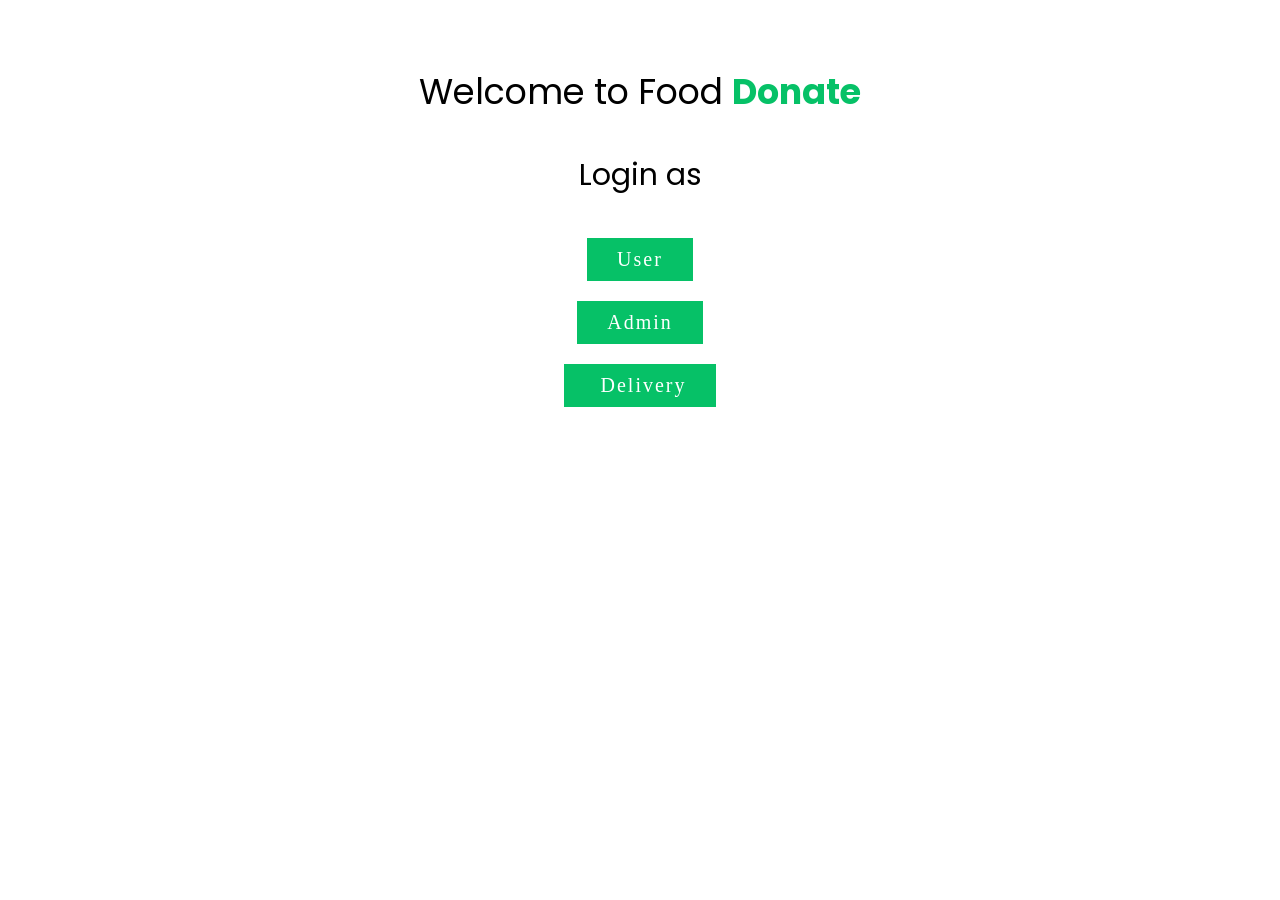
<file: index.html>
<!DOCTYPE html>
<html lang="en">
<head>
    <meta charset="UTF-8">
    <meta http-equiv="X-UA-Compatible" content="IE=edge">
    <meta name="viewport" content="width=device-width, initial-scale=1.0">
    <title>Document</title>
    
    <link rel="stylesheet" href="https://cdnjs.cloudflare.com/ajax/libs/font-awesome/6.3.0/css/all.min.css">
    <link rel="stylesheet" href="https://cdnjs.cloudflare.com/ajax/libs/font-awesome/6.2.1/css/all.min.css">
    <link rel="stylesheet" href="https://cdnjs.cloudflare.com/ajax/libs/font-awesome/4.7.0/css/font-awesome.min.css">
    <!-- <link rel="stylesheet" href="home.css"> -->
</head>
<style>
@import url('https://fonts.googleapis.com/css2?family=Poppins:ital,wght@0,200;0,300;0,500;0,700;0,800;1,400;1,600&display=swap');
    


    .logo{
        padding-top: 30px;
        font-size: 35px;
        text-align: center;
        font-family: 'Poppins', sans-serif;

    }
    .para{
        text-align: center;
        font-size: 30px;
        font-family: 'Poppins', sans-serif;

    }
    a{
        /* text-align: center; */
        display: inline-block;
  /* font-size: 1em; */
  font-size: 20px;
  background:#06C167;
  padding: 10px 30px;
  /* text-transform: uppercase; */
  text-decoration: none;
  font-weight: 500;
  margin:10px auto 10px auto;
  color: #fff;
  letter-spacing: 2px;
  transition: 0.2s;
    }
    a:hover {
     letter-spacing: 6px;
    }
    .log{
        /* width: 50%; */
        margin: auto;
        display:grid;
        align-items: center;
        
    
        /* border: 1px solid black; */
        /* align-items: center; */
        
    }
    .add{
        margin: auto;
        display:inline-block;
        align-items:center;
        padding-left: 540px;
    }
    .delivery{

    }
    /* .log img{
        margin: auto;
        width: auto;
        height: auto;
    } */

@media only screen and (max-width: 768px) {
    .logo{
        font-size: 30px;
        padding:50px 50px 20px 50px;
    }
    .para{
        font-size: 20px;
    }
    a{
        font-size: 18px;
    }
    .add{
        margin: auto;
        display:inline-block;
        align-items:center;
        padding-left: 30px;
    }
}
</style>
<body>
    <p class="logo"> Welcome to Food <b style="color: #06C167; ">Donate</b></p>
    <p class="para"> Login as</p>
<div class="log">
    <!-- <img src="userlog.jpg" alt=""> -->
    <a href="signup.php">User </a>
    <a href="admin/signup.php">Admin</a>
    <i class="fa-solid fa-moped"></i>
 
    <a href="delivery/deliverysignup.php" id="delivery">    <i class="fa-regular fa-moped"></i> Delivery</a>
   
  
</div>

<div class="add">
 
</div>


    
</body>
</html>
</file>
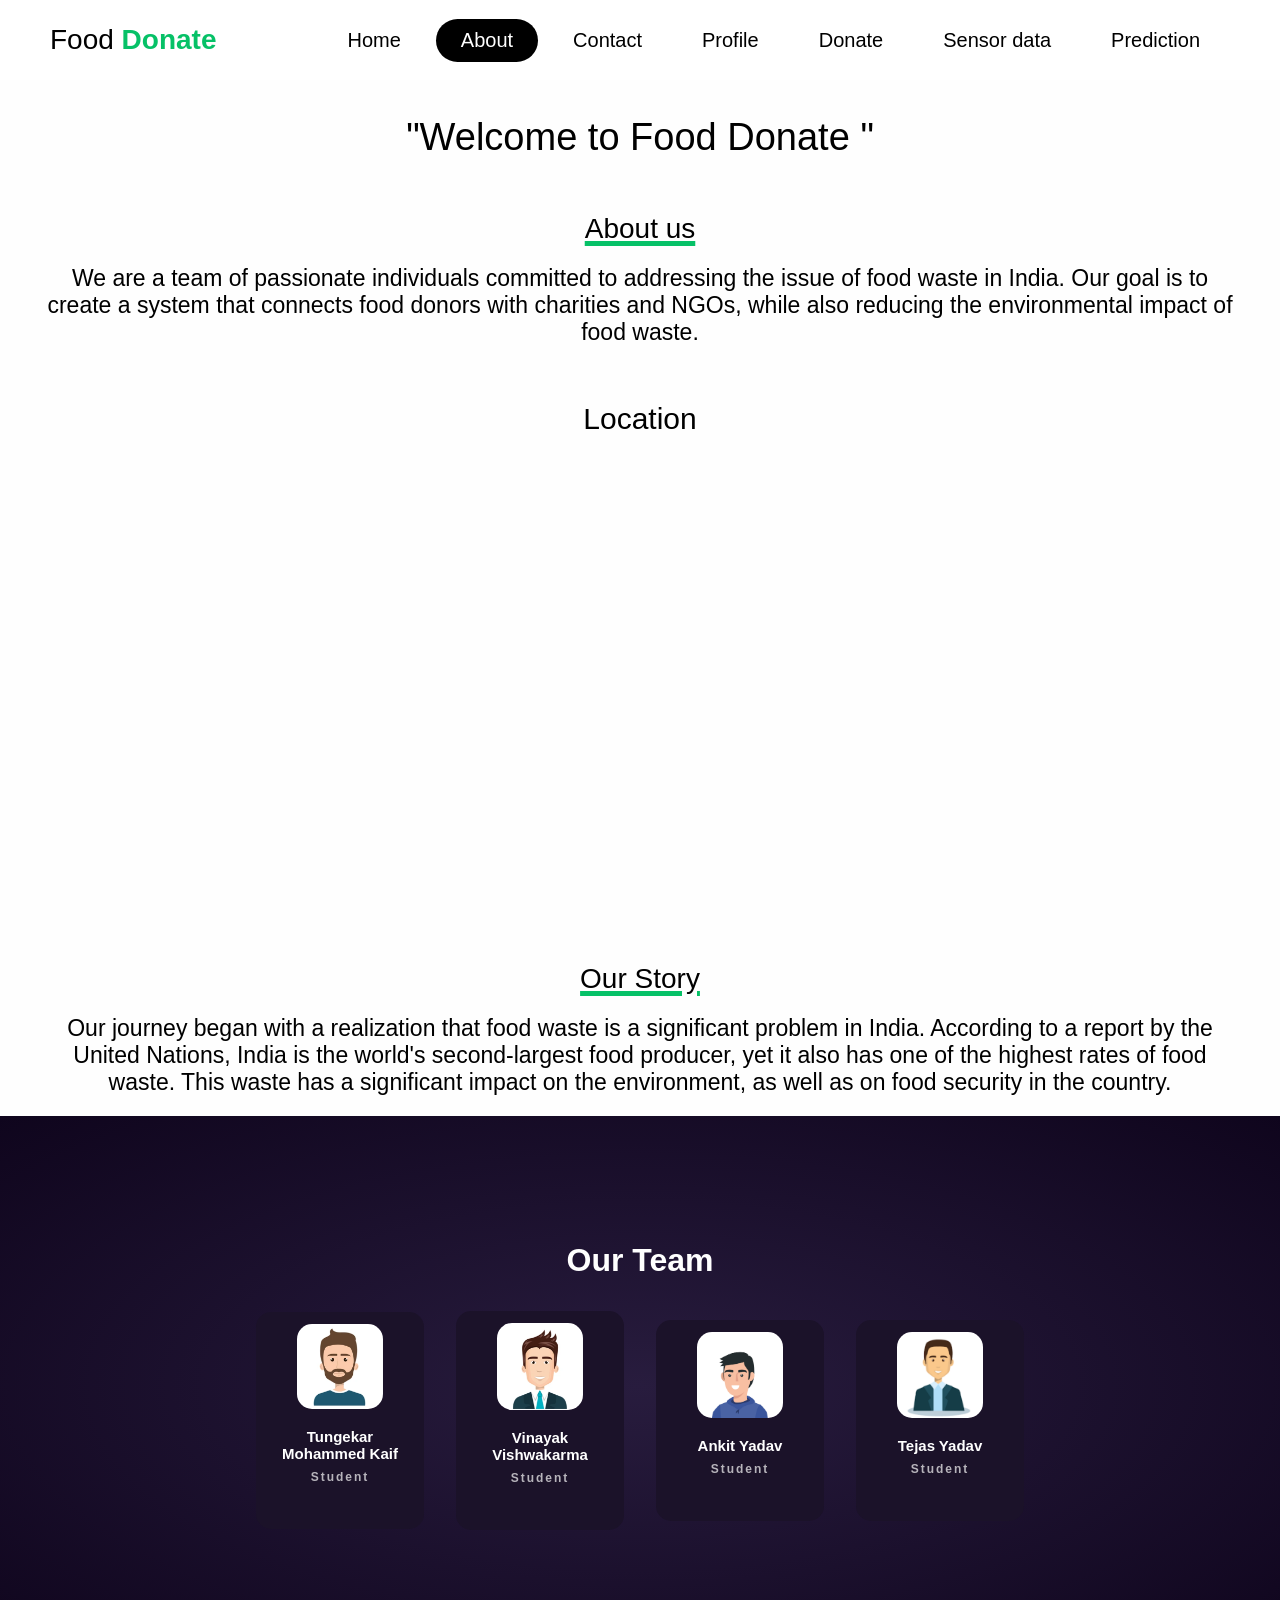
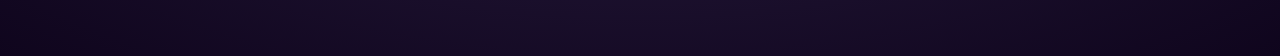
<file: about.html>
<!DOCTYPE html>
<html lang="en">
<head>
    <meta charset="UTF-8">
    <meta http-equiv="X-UA-Compatible" content="IE=edge">
    <meta name="viewport" content="width=device-width, initial-scale=1.0">
    <title>Document</title>
    <link rel="stylesheet" href="home.css">
    <link rel="stylesheet" href="about.css">
</head>
<body>
    <header>
        <div class="logo">Food <b style="color: #06C167;">Donate</b></div>
        <div class="hamburger">
            <div class="line"></div>
            <div class="line"></div>
            <div class="line"></div>
        </div>
        <nav class="nav-bar">
            <ul>
                <li><a href="home.html" >Home</a></li>
                <li><a href="#about" class="active" >About</a></li>
                <li><a href="contact.html" >Contact</a></li>
                <li><a href="profile.php" >Profile</a></li>
                <li ><a href="fooddonateform.php"  >Donate</a></li>
                <li ><a href="display.html"  >Sensor data</a></li>
                <li ><a href="ml.html"  >Prediction</a></li>
            </ul>
        </nav>
    </header>
    <script>
        hamburger=document.querySelector(".hamburger");
        hamburger.onclick =function(){
            navBar=document.querySelector(".nav-bar");
            navBar.classList.toggle("active");
        }
    </script>
    <style>
       
        
        .coverc{
          width: 100%;
          height: 400px;
          background:url('img/about3.jpg')no-repeat;
    background-size: cover;
    display: grid;
    place-items:center;
    padding-top: 8rem;
 
        } 
        .title{
          font-size: 38px;
          text-align: center;
          align-items: center; 
        }
       
        .para p{
            font-size: 23px;
            margin-left: 20px;
            margin-right: 20px;
        }
          @media (max-width: 767px) {
            .para p{
               font-size: 16px;
               /* margin-left: 10px; */
              }
            #pptslide{
                height: 200px;
                width: 300px;

            }
            #map{
              height: 200px;
                width: 300px;


            }
            #overview{
              height: 200px;
                width: 300px;
            }
            
        .title{
          font-size: 28px;
          margin: 10px;
          text-align: center;
          align-items: center; 
        }
       

          }
     
    </style>
    <br>
    <br>
    <!-- <section class="coverc">
        
    
    </section> -->
    <p class="title">"Welcome to <u> Food Donate</u> "</p>
    <br>
    <br>
    <br>
        <p class="heading">About us</p>
        
      
        <!-- <br> -->
      <div class="para">
        <!-- <p>"Welcome to Food Donate, India's largest and most trusted donating platform that connects donors to verified nonprofits. FoodDonate helps you become a ray of hope for people in need. Choose a cause that is close to your heart and join hands with millions of donors like you who aim to make this world a better place."</p> -->
      
        <p>We are a team of passionate individuals committed to addressing the issue of food waste in India. Our goal is to create a system that connects food donors with charities and NGOs, while also reducing the environmental impact of food waste.</p>
      </div>
      <br>
 
      
    
      <br>
      


<div class="map"  style="  text-align: center; padding-bottom: 50px;" >
<p  style=" font-size:30px ;" > Location  </p>
<iframe src="https://www.google.com/maps/embed?pb=!1m18!1m12!1m3!1d3765.589242193555!2d72.8736576749598!3d19.30022094489568!2m3!1f0!2f0!3f0!3m2!1i1024!2i768!4f13.1!3m3!1m2!1s0x3be7b01633d596dd%3A0x5846eeeb84dd563f!2sShree%20L%20R%20Tiwari%20College%20of%20Engineering!5e0!3m2!1sen!2sin!4v1697724438787!5m2!1sen!2sin" width="777" height="473" style="border:0;" allowfullscreen="" loading="lazy" referrerpolicy="no-referrer-when-downgrade" id="map"></iframe>
     </div>


<p class="heading"> Our Story</p>
     <div class="para">
       <p>Our journey began with a realization that food waste is a significant problem in India. According to a report by the United Nations, India is the world's second-largest food producer, yet it also has one of the highest rates of food waste. This waste has a significant impact on the environment, as well as on food security in the country.</p>
     </div> 
      
     <section class="team">
      <div class="center">
        <h1>Our Team</h1>
      </div>
  
      <div class="team-content">
        <div class="box">
          <img src="./img/01.png">
          <h3> Tungekar Mohammed Kaif</h3>
          <h5>Student</h5>
          <div class="icons">
            <a href="#"><i class="ri-twitter-fill"></i></a>
            <a href="#"><i class="ri-facebook-box-fill"></i></a>
            <a href="#"><i class="ri-instagram-fill"></i></a>
          </div>
        </div>
  
        <div class="box">
          <img src="./img/02.png">
          <h3>Vinayak Vishwakarma</h3>
          <h5>Student</h5>
          <div class="icons">
            <a href="#"><i class="ri-twitter-fill"></i></a>
            <a href="#"><i class="ri-facebook-box-fill"></i></a>
            <a href="#"><i class="ri-instagram-fill"></i></a>
          </div>
        </div>
  
        <div class="box">
          <img src="./img/03.png">
          <h3>Ankit Yadav</h3>
          <h5>Student</h5>
          <div class="icons">
            <a href="#"><i class="ri-twitter-fill"></i></a>
            <a href="#"><i class="ri-facebook-box-fill"></i></a>
            <a href="#"><i class="ri-instagram-fill"></i></a>
          </div>
        </div>
  
        <div class="box">
          <img src="./img/04.png">
          <h3>Tejas Yadav</h3>
          <h5>Student</h5>
          <div class="icons">
            <a href="#"><i class="ri-twitter-fill"></i></a>
            <a href="#"><i class="ri-facebook-box-fill"></i></a>
            <a href="#"><i class="ri-instagram-fill"></i></a>
          </div>
        </div>
  
      </div>
    </section>


</body>
</html>
</file>
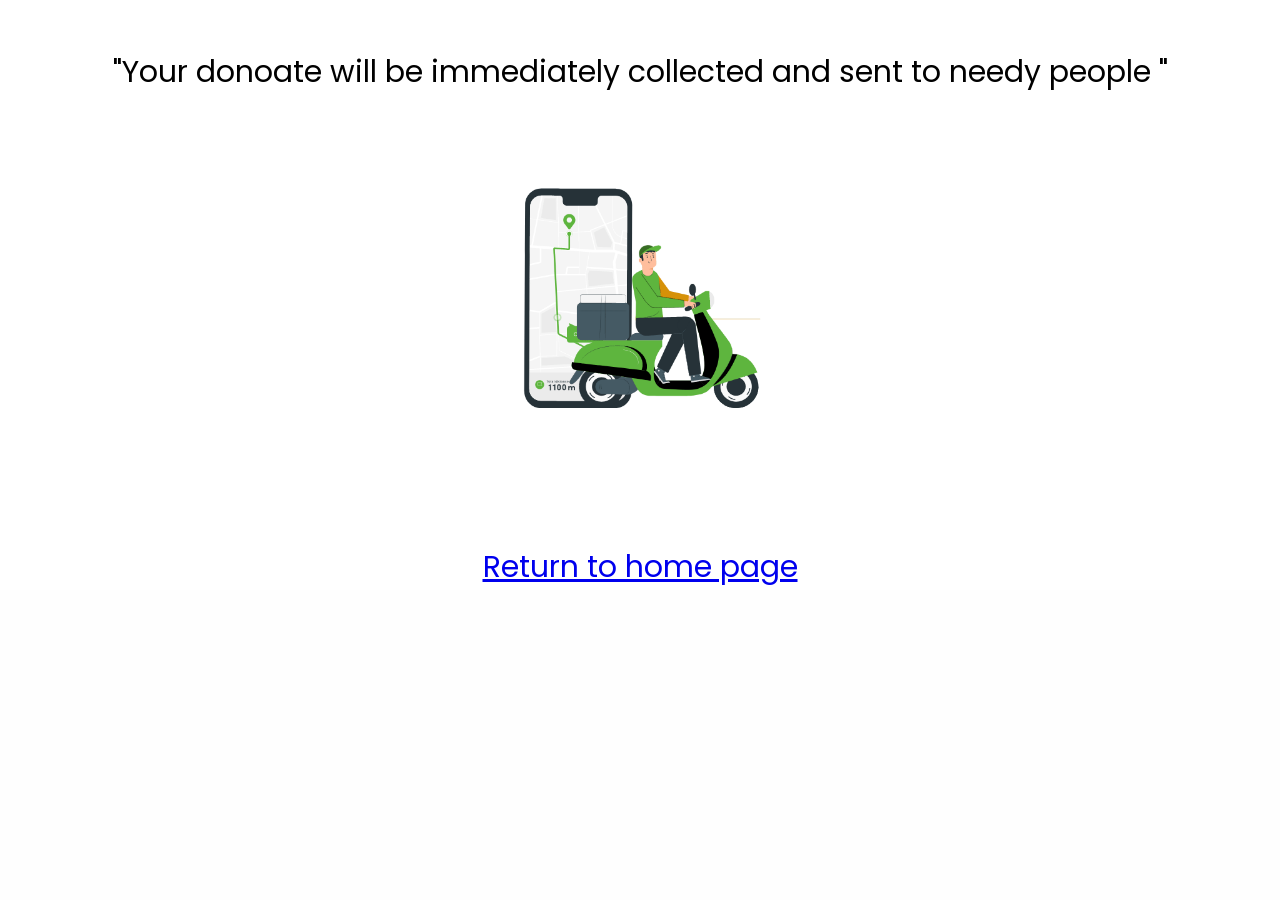
<file: delivery.html>
<!DOCTYPE html>
<html lang="en">
<head>
    <meta charset="UTF-8">
    <meta http-equiv="X-UA-Compatible" content="IE=edge">
    <meta name="viewport" content="width=device-width, initial-scale=1.0">
    <title>Document</title>
    <link rel="stylesheet" href="home.css">
</head>
<body>
    <style>
        .itm{
            background-color: white;
            display: grid;
        }
        .itm img{
            margin-left: auto;
            margin-right: auto;
        }
        p{
            text-align: center; font-size: 30PX;color: black; margin-top: 50px;
        }
        a{
            text-decoration: underline;
        }
        @media (max-width: 767px) {
            .itm{
                /* float: left; */
                
            }
        }
    </style>

        <div class="itm" >

            <!-- <p class="heading">We will reach soon</p> -->
            <p>"Your donoate will be immediately collected and sent to needy people "</p>
            <img src="img/delivery.gif" alt="" width="400" height="400"> 
          
            <!-- <p>Thanks for donating <a href="home.html"></a></p> -->
          <p style="text-align: center;"><a href="home.html">Return to home page</a></p>
           
        </div>
        <br>
     
        

   
</body>
</html>
</file>
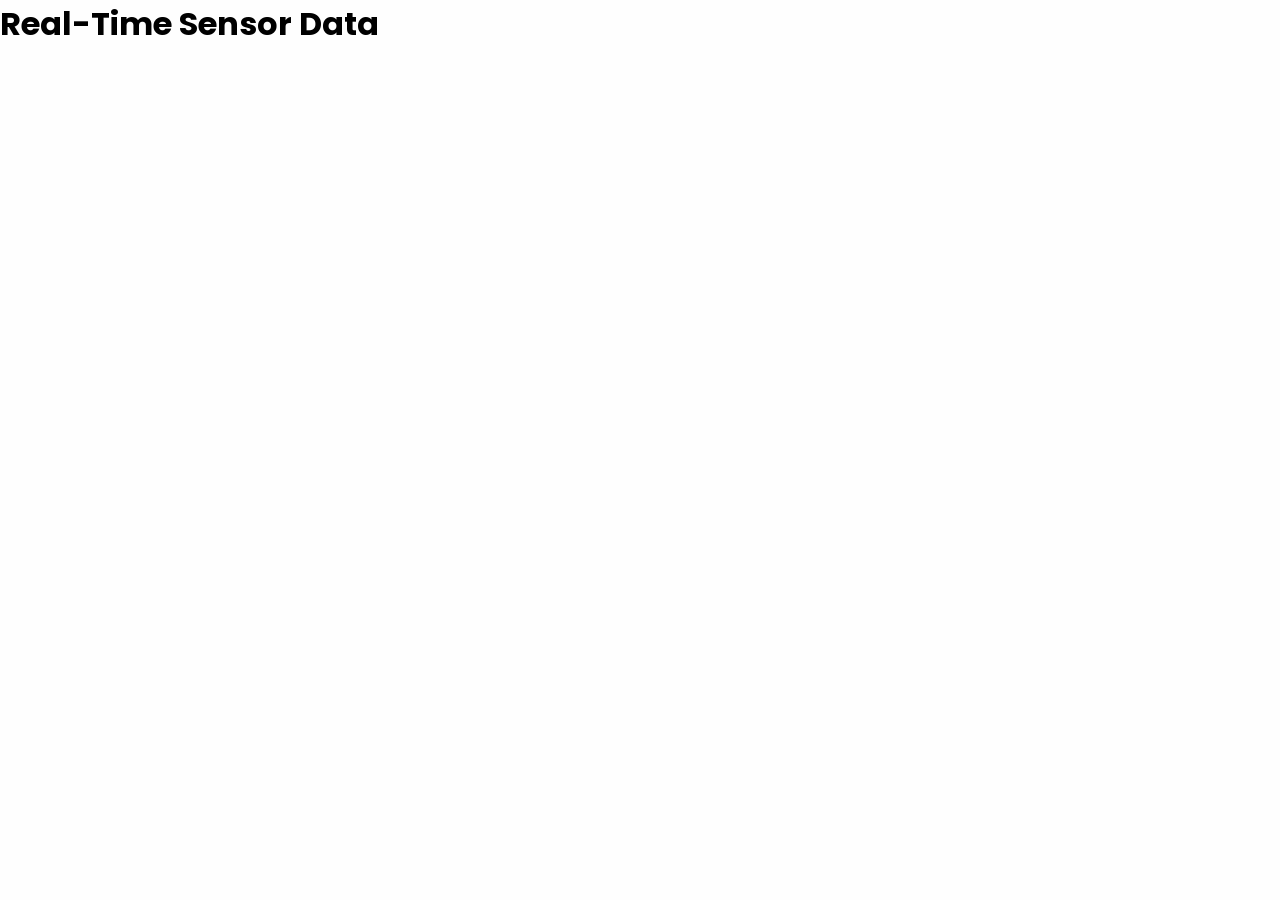
<file: display2.html>
<!DOCTYPE html>
<html>
<head>
  <title>Real-Time Sensor Data Display</title>
  <link rel="stylesheet" href="display.css"> <!-- Link to external CSS file -->
  <style>
    /* Additional CSS styles for table formatting */
    body {
      font-family: Arial, sans-serif;
    }

    table {
      border-collapse: collapse;
      width: 100%;
      border: 1px solid #ddd; /* Border around the table */
    }

    th, td {
      border: 1px solid #ddd; /* Border for cells */
      padding: 8px;
      text-align: center; /* Center-align text in cells */
    }

    th {
      background-color: #f2f2f2; /* Header background color */
    }
  </style>
  <script src="https://code.jquery.com/jquery-3.6.0.min.js"></script> <!-- Include jQuery library -->
  <script>
    $(document).ready(function() {
      let lastData = {}; // Variable to store the last displayed data

      // Function to fetch data from server using long polling
      function fetchDataLongPolling() {
        $.ajax({
          url: 'fetch_data.php', 
          type: 'GET',
          dataType: 'json',
          success: function(data) {
            console.log('Received data:', data); // Log received data to console

            // Check if the received data is different from the last displayed data
            if (!isEqual(lastData, data)) {
              lastData = data; // Update lastData with the new data

              // Update webpage content with fetched data
              $('#sensorTable').prepend(`
                <tr>
                  <th>Serial No</th>
                  <th>Temperature (°C)</th>
                  <th>Moisture (gm3)</th>
                  <th>Gas (ppm)</th>
                  <th>Time</th>
                </tr>
                <tr>
                  <td>${data.serial}</td>
                  <td>${data.temperature}</td>
                  <td>${data.moisture}</td>
                  <td>${data.gasvalue}</td>
                  <td>${data.timestamp}</td>
                </tr>
              `);
            }

            // Start next long polling request
            fetchDataLongPolling();
          },
          error: function(xhr, status, error) {
            console.log('Error fetching data');
            
            // Retry long polling after a delay
            setTimeout(fetchDataLongPolling, 5000); // Retry after 5 seconds
          }
        });
      }

      // Utility function to check object equality
      function isEqual(obj1, obj2) {
        return JSON.stringify(obj1) === JSON.stringify(obj2);
      }

      // Start initial long polling request
      fetchDataLongPolling();
    });
  </script>
</head>
<body>
  <h1>Real-Time Sensor Data</h1>
  <table id="sensorTable">
    <!-- Table will be dynamically updated with sensor data -->
  </table>
</body>
</html>
</file>
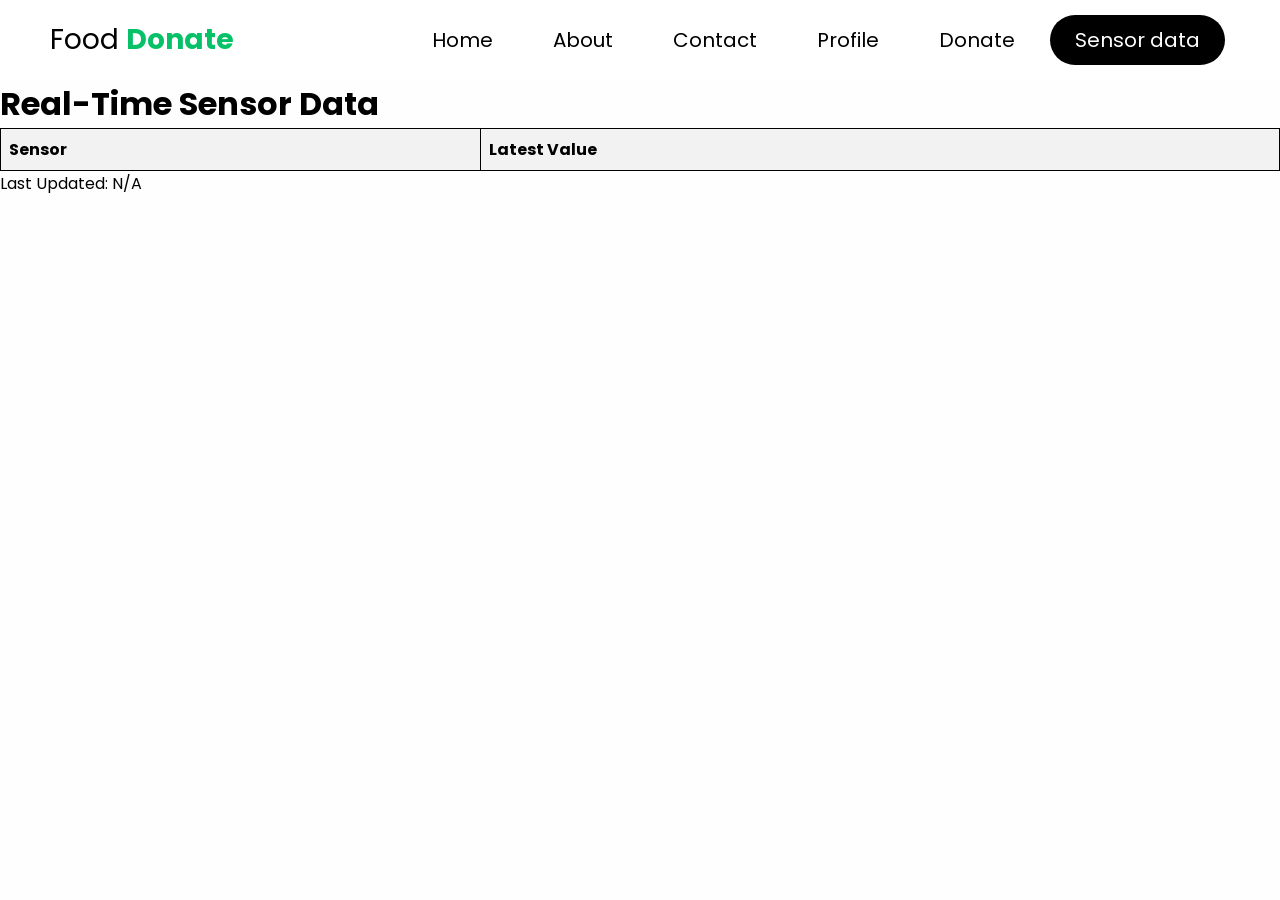
<file: dtest.html>
<!DOCTYPE html>
<html>
<head>
  <title>Real-Time Sensor Data Display</title>

  <style>
    table {
      border-collapse: collapse;    
      width: 100%;
    }
    th, td {
      border: 1px solid black;
      padding: 8px;
      text-align: left;
    }
    th {
      background-color: #f2f2f2;
    }
  </style>
  <link rel="stylesheet" href="display.css">
  <link rel="stylesheet" href="https://cdnjs.cloudflare.com/ajax/libs/font-awesome/4.7.0/css/font-awesome.min.css">
  <script src="https://code.jquery.com/jquery-3.6.0.min.js"></script>
  <script>
    $(document).ready(function() {
      // Function to fetch data from server using long polling
      function fetchDataLongPolling() {
        $.ajax({
          url: 'fetch_data.php',
          type: 'GET',
          dataType: 'json',
          success: function(data) {
            console.log('Received data:', data); // Log received data to console
            // Update webpage content with fetched data
            $('#sensorData').append('<tr><td>' + data.sensor + '</td><td>' + data.value + '</td></tr>');
            $('#timestamp').text('Last Updated: ' + data.timestamp);  // Assuming you have timestamp field in database

            // Start next long polling request
            fetchDataLongPolling();
          },
          error: function(xhr, status, error) {
            console.log('Error fetching data');
            
            // Retry long polling after a delay
            setTimeout(fetchDataLongPolling, 5000); // Retry after 5 seconds
          }
        });
      }

      // Start initial long polling request
      fetchDataLongPolling();
    });
  </script>
  <style>
    /* Add any additional CSS styles here */
  </style>
</head>
<body>

<header>
  <div class="logo">Food <b style="color: #06C167;">Donate</b></div>
  <div class="hamburger">
    <div class="line"></div>
    <div class="line"></div>
    <div class="line"></div>
  </div>
  <nav class="nav-bar">
    <ul>
      <li><a href="#home">Home</a></li>
      <li><a href="about.html">About</a></li>
      <li><a href="contact.html">Contact</a></li>
      <li><a href="profile.php">Profile</a></li>
      <li><a href="fooddonateform.php">Donate</a></li>
      <li><a href="display.html" class="active">Sensor data</a></li>
    </ul>
  </nav>
</header>

<h1>Real-Time Sensor Data</h1>

<table id="sensorData">
  <tr>
    <th>Sensor</th>
    <th>Latest Value</th>
  </tr>
  <!-- Data rows will be dynamically added here -->
</table>

<p id="timestamp">Last Updated: N/A</p>

<script>
  hamburger = document.querySelector(".hamburger");
  hamburger.onclick = function() {
    navBar = document.querySelector(".nav-bar");
    navBar.classList.toggle("active");
  }
</script>

</body>
</html>
</file>
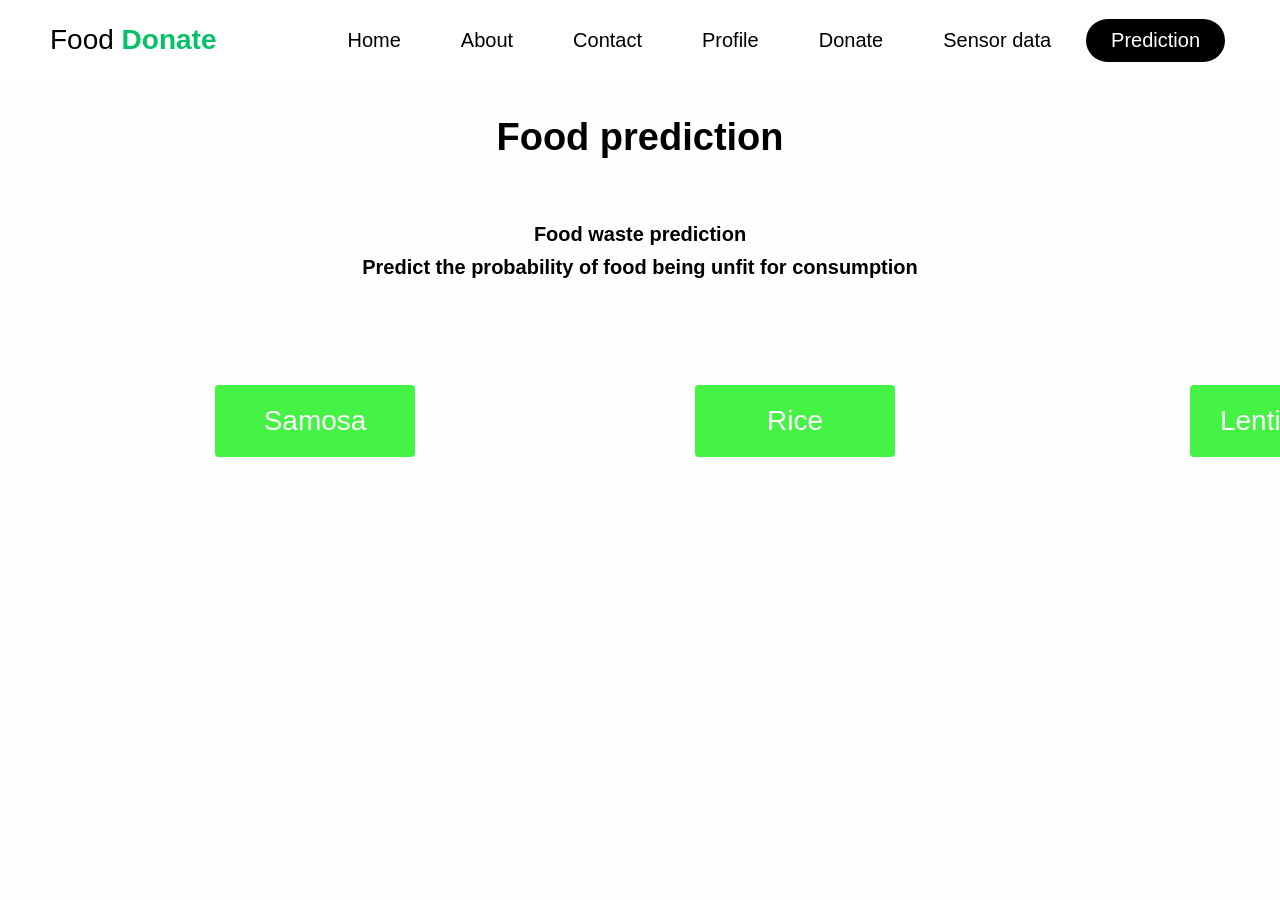
<file: ml.html>
<!DOCTYPE html>
<html lang="en">
<head>
    <meta charset="UTF-8">
    <meta http-equiv="X-UA-Compatible" content="IE=edge">
    <meta name="viewport" content="width=device-width, initial-scale=1.0">
    <title>Food waste prediction</title>
    <link rel="stylesheet" href="home.css">
    <link rel="stylesheet" href="about.css">
</head>
<body>
    <header>
        <div class="logo">Food <b style="color: #06C167;">Donate</b></div>
        <div class="hamburger">
            <div class="line"></div>
            <div class="line"></div>
            <div class="line"></div>
        </div>
        <nav class="nav-bar">
            <ul>
                <li><a href="home.html" >Home</a></li>
                <li><a href="#about" >About</a></li>
                <li><a href="contact.html" >Contact</a></li>
                <li><a href="profile.php" >Profile</a></li>
                <li ><a href="fooddonateform.php"  >Donate</a></li>
                <li ><a href="display.html"  >Sensor data</a></li>
                <li ><a href="ml.html" class="active"  >Prediction</a></li>
            </ul>
        </nav>
    </header>
    <script>
        hamburger=document.querySelector(".hamburger");
        hamburger.onclick =function(){
            navBar=document.querySelector(".nav-bar");
            navBar.classList.toggle("active");
        }
    </script>
    <style>
       

      .button {
        display: inline-block;
        border-radius: 4px;
        background-color: hsl(120, 88%, 61%);
       border: none;
        color: #FFFFFF;
        text-align: center;
         font-size: 28px;
       padding: 20px;
       width: 200px;
       transition: all 0.5s;
        cursor: pointer;
         margin: 5px;
        position: absolute;
        left: 210px;
        top: 380px}

      .button span {
        cursor: pointer;
       display: inline-block;
       position: relative;
        transition: 0.5s;
        }

      .button span:after {
        content: '\00bb';
        position: absolute;
        opacity: 0;
        top: 0;
        right: -20px;
        transition: 0.5s;
        }

      .button:hover span {
        padding-right: 25px;
        }

      .button:hover span:after {
        opacity: 1;
        right: 0;
      }

      .button2 {background-color:hsl(120, 88%, 61%);
        position: absolute;
        left: 690px;
        top: 380px} /* Blue */
      .button3 {background-color:hsl(120, 88%, 61%);
        position: absolute;
        left: 1185px;
        top: 380px} /* Red */ 

        .coverc{
          width: 100%;
          height: 400px;
          background:url('img/about3.jpg')no-repeat;
    background-size: cover;
    display: grid;
    place-items:center;
    padding-top: 8rem;
 
        } 
        .title{
          font-size: 38px;
          text-align: center;
          align-items: center; 
        }
        .title1{
        font-size: 20px;
          margin: 10px;
          text-align: center;
          align-items: center;
        }
        .temp{
        font-size: 20px;
          margin: 10px;
          text-align: center;
          align-items: center;
        }
       
        .para p{
            font-size: 23px;
            margin-left: 20px;
            margin-right: 20px;
        }
          @media (max-width: 767px) {
            .para p{
               font-size: 16px;
               /* margin-left: 10px; */
              }
            #pptslide{
                height: 200px;
                width: 300px;

            }
            #map{
              height: 200px;
                width: 300px;


            }
            #overview{
              height: 200px;
                width: 300px;
            }
            
        .title{
          font-size: 28px;
          margin: 10px;
          text-align: center;
          align-items: center; 
        }
        .title1{
            font-size: 28px;
          margin: 10px;
          text-align: center;
          align-items: center;
        }
        .temp{
            font-size: 28px;
          margin: 10px;
          text-align: center;
          align-items: center;
        }
        .button {
           background-color: #04AA6D; /* Green */
           border: none;
           color: white;
           padding: 15px 32px;
           text-align: center;
           text-decoration: none;
           display: inline-block;
           font-size: 16px;
          }

          }
     
    </style>
    <br>
    <br>
    <!-- <section class="coverc">
        
    
    </section> -->
    <p class="title"> <b><u>Food prediction</u></p></b>
    <br>
    <br>
    <br>
     <p class="container";>
        <h1 class="title1 ">Food waste prediction</h1>
        <div class="row center">        
            <h5 class="title1">Predict the probability of food being unfit for consumption
         <br>
         <br>
         <br>
        </h5>
        <ul>

          
          <button class= "button" style="vertical-align: middle" onclick="document.location='template/samosa.html'"><span>Samosa </span></button>
          <button class="button button2" style="vertical-align:middle" onclick="document.location='template/rice.html'"><span>Rice</span></button>
          <button class="button button3" style="vertical-align:middle" onclick="document.location='template/lentil.html'"><span>Lentil Soup</span></button>
          
          
      </ul>



        </div>
      </div>
  
      </div>
    </section>


</body>
</html>
</file>
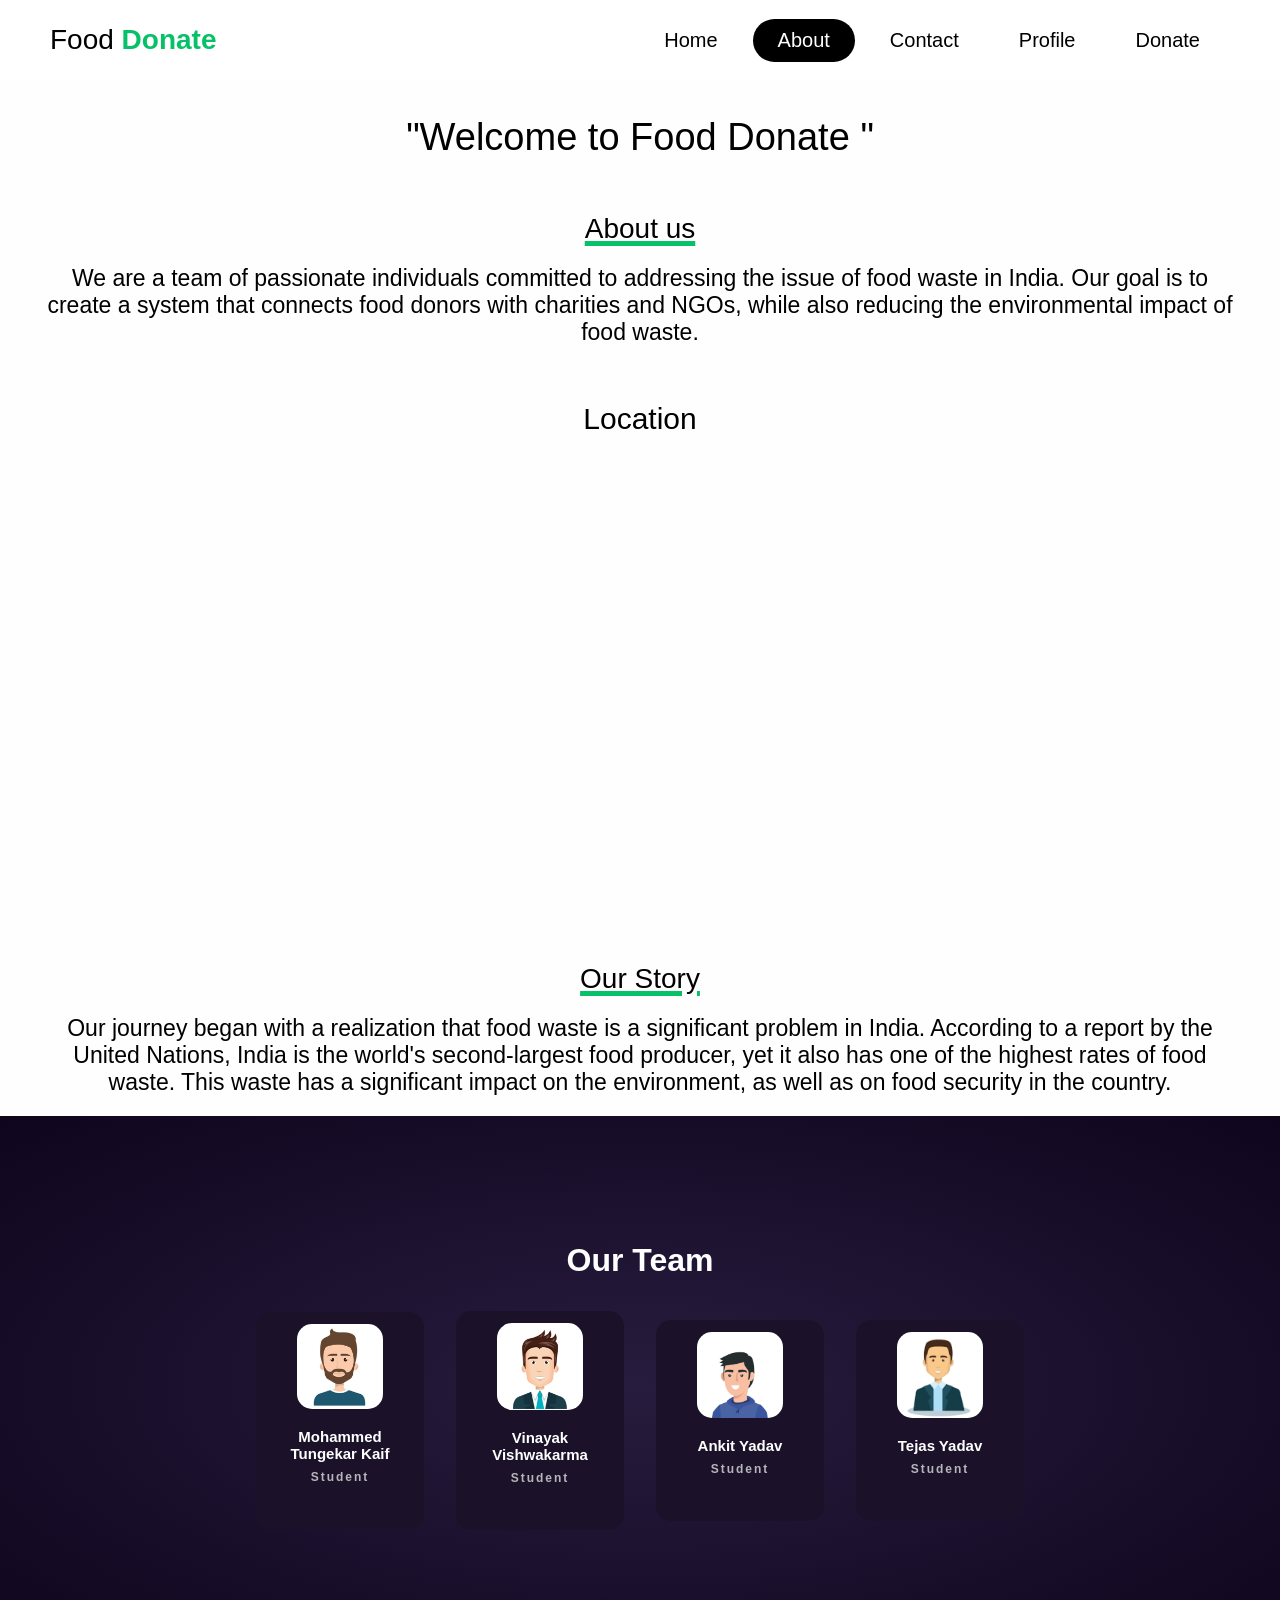
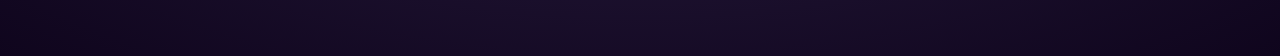
<file: food-waste-management-system/about.html>
<!DOCTYPE html>
<html lang="en">
<head>
    <meta charset="UTF-8">
    <meta http-equiv="X-UA-Compatible" content="IE=edge">
    <meta name="viewport" content="width=device-width, initial-scale=1.0">
    <title>Document</title>
    <link rel="stylesheet" href="home.css">
    <link rel="stylesheet" href="about.css">
</head>
<body>
    <header>
        <div class="logo">Food <b style="color: #06C167;">Donate</b></div>
        <div class="hamburger">
            <div class="line"></div>
            <div class="line"></div>
            <div class="line"></div>
        </div>
        <nav class="nav-bar">
            <ul>
                <li><a href="home.html" >Home</a></li>
                <li><a href="#about" class="active" >About</a></li>
                <li><a href="contact.html" >Contact</a></li>
                <li><a href="profile.php" >Profile</a></li>
                <li ><a href="/fooddonateform.php"  >Donate</a></li>
            </ul>
        </nav>
    </header>
    <script>
        hamburger=document.querySelector(".hamburger");
        hamburger.onclick =function(){
            navBar=document.querySelector(".nav-bar");
            navBar.classList.toggle("active");
        }
    </script>
    <style>
       
        
        .coverc{
          width: 100%;
          height: 400px;
          background:url('img/about3.jpg')no-repeat;
    background-size: cover;
    display: grid;
    place-items:center;
    padding-top: 8rem;
 
        } 
        .title{
          font-size: 38px;
          text-align: center;
          align-items: center; 
        }
       
        .para p{
            font-size: 23px;
            margin-left: 20px;
            margin-right: 20px;
        }
          @media (max-width: 767px) {
            .para p{
               font-size: 16px;
               /* margin-left: 10px; */
              }
            #pptslide{
                height: 200px;
                width: 300px;

            }
            #map{
              height: 200px;
                width: 300px;


            }
            #overview{
              height: 200px;
                width: 300px;
            }
            
        .title{
          font-size: 28px;
          margin: 10px;
          text-align: center;
          align-items: center; 
        }
       

          }
     
    </style>
    <br>
    <br>
    <!-- <section class="coverc">
        
    
    </section> -->
    <p class="title">"Welcome to <u> Food Donate</u> "</p>
    <br>
    <br>
    <br>
        <p class="heading">About us</p>
        
      
        <!-- <br> -->
      <div class="para">
        <!-- <p>"Welcome to Food Donate, India's largest and most trusted donating platform that connects donors to verified nonprofits. FoodDonate helps you become a ray of hope for people in need. Choose a cause that is close to your heart and join hands with millions of donors like you who aim to make this world a better place."</p> -->
      
        <p>We are a team of passionate individuals committed to addressing the issue of food waste in India. Our goal is to create a system that connects food donors with charities and NGOs, while also reducing the environmental impact of food waste.</p>
      </div>
      <br>
 
      
    
      <br>
      


<div class="map"  style="  text-align: center; padding-bottom: 50px;" >
<p  style=" font-size:30px ;" > Location  </p>
<iframe src="https://www.google.com/maps/embed?pb=!1m18!1m12!1m3!1d3765.589242193555!2d72.8736576749598!3d19.30022094489568!2m3!1f0!2f0!3f0!3m2!1i1024!2i768!4f13.1!3m3!1m2!1s0x3be7b01633d596dd%3A0x5846eeeb84dd563f!2sShree%20L%20R%20Tiwari%20College%20of%20Engineering!5e0!3m2!1sen!2sin!4v1697724438787!5m2!1sen!2sin" width="777" height="473" style="border:0;" allowfullscreen="" loading="lazy" referrerpolicy="no-referrer-when-downgrade" id="map"></iframe>
     </div>


<p class="heading"> Our Story</p>
     <div class="para">
       <p>Our journey began with a realization that food waste is a significant problem in India. According to a report by the United Nations, India is the world's second-largest food producer, yet it also has one of the highest rates of food waste. This waste has a significant impact on the environment, as well as on food security in the country.</p>
     </div> 
      
     <section class="team">
      <div class="center">
        <h1>Our Team</h1>
      </div>
  
      <div class="team-content">
        <div class="box">
          <img src="./img/01.png">
          <h3>Mohammed Tungekar Kaif</h3>
          <h5>Student</h5>
          <div class="icons">
            <a href="#"><i class="ri-twitter-fill"></i></a>
            <a href="#"><i class="ri-facebook-box-fill"></i></a>
            <a href="#"><i class="ri-instagram-fill"></i></a>
          </div>
        </div>
  
        <div class="box">
          <img src="./img/02.png">
          <h3>Vinayak Vishwakarma</h3>
          <h5>Student</h5>
          <div class="icons">
            <a href="#"><i class="ri-twitter-fill"></i></a>
            <a href="#"><i class="ri-facebook-box-fill"></i></a>
            <a href="#"><i class="ri-instagram-fill"></i></a>
          </div>
        </div>
  
        <div class="box">
          <img src="./img/03.png">
          <h3>Ankit Yadav</h3>
          <h5>Student</h5>
          <div class="icons">
            <a href="#"><i class="ri-twitter-fill"></i></a>
            <a href="#"><i class="ri-facebook-box-fill"></i></a>
            <a href="#"><i class="ri-instagram-fill"></i></a>
          </div>
        </div>
  
        <div class="box">
          <img src="./img/04.png">
          <h3>Tejas Yadav</h3>
          <h5>Student</h5>
          <div class="icons">
            <a href="#"><i class="ri-twitter-fill"></i></a>
            <a href="#"><i class="ri-facebook-box-fill"></i></a>
            <a href="#"><i class="ri-instagram-fill"></i></a>
          </div>
        </div>
  
      </div>
    </section>


</body>
</html>
</file>
<file: home.css>
@import url('https://fonts.googleapis.com/css2?family=Poppins:ital,wght@0,200;0,300;0,500;0,700;0,800;1,400;1,600&display=swap');
:root{
  --navcolor:white;
  --navfont:black;
  --green:#06C167;
  --box-shadow:0 .5rem 1rem rgba(0,0,0.1)
}
*{
  
  margin: 0;
  padding: 0;
  list-style: none;
  text-decoration: none;
  /* font-family:sans-serif; */
  box-sizing: border-box;
  font-family: 'Poppins', sans-serif;

}
body{
  background-color: #fefefe;
    /* margin: 0; */
  /* padding: 0; */

}
/* navigation bar  */
header{
  width: 100%;
  height: 80px;
  background-color: var(--navcolor);
  display: flex;
  justify-content: space-between;
  align-items: center;
  padding: 0 100px;
}
.logo{
  font-size: 28px;
  color:var(--navfont);
}
.hamburger{
  display:none;
}
.nav-bar ul{
  display: flex;
}
.nav-bar ul li a{
   display: block;
   color: var(--navfont);
   font-size: 20px ;
   padding:10px 25px;
   border-radius: 50px;
   transition: 0.2s;
   margin: 0 5px;

}
.nav-bar ul li a:hover{
  color: var(--navcolor);
  background-color: var(--navfont);
  border-radius: 50px;
}
.nav-bar ul li a.active{
  color:var(--navcolor);
  background-color: var(--navfont);
  /* border-bottom: 8px solid #06C167; */
 

}
@media only screen and (max-width:1320px){
  header{
    padding:0 50px;
  }
  .banner{
    width: 100%;
    height: 90vh;
    background:url('cover.jpeg')no-repeat;
  background-size: cover;
  display: grid;
  place-items:center;
  padding-top: 8rem;
  }
}
@media only screen and (max-width:1100px){
  header{
    padding:0 30px;
  }
}
@media only screen and (max-width:900px){
  
  .hamburger{
    display: block;
    cursor: pointer;
  }
  .hamburger .line{
    width:30px;
    height: 3px;
    background-color:var(--navfont);
    margin: 6px 0;
  }
  .nav-bar{
    height: 0;
    position: absolute;
    top:80px;
    left: 0;
    right: 0;
    width: 100vw;
    background-color: #06C167;
    transition: 0.2s;
    overflow: hidden;

  }
  .nav-bar.active {
    height: 450px;
    z-index: 10;
  }
 
  .nav-bar ul{
    display: block;
    width:fit-content;
    margin: 80px auto 0 auto;
    text-align: center;
    transition: 0.5s;
    opacity: 0;

  }
  .nav-bar.active ul {
    opacity: 1;

  }
  .nav-bar ul li a{
    margin-bottom: 12px;

  }
  .banner{
    background-image: none;
  }
}
/* nav end */

.banner{
  width: auto;
  height: auto;
  background:url('img/coverimage.jpeg')no-repeat;
  background-size: cover;
  display: grid;
  place-items:center;
  padding-top: 8rem;
}
@media only screen   
and (min-device-width : 1200px)  
  {


    .banner{
      
      align-items: flex-end;
    width: 100%;
     height:80vh;
    background:url('img/coverimage.jpeg')no-repeat;
    background-size: cover;
    display: grid;
    padding-top: 8rem;
    }
    .wrapper{
      padding:20px 40px 20px 40px;
    }
    
  
  }
.content
{
  padding: 20px;
  background-color: #06C167;

  z-index: 0;
}

.content p
{
  
  font-size: 1.1em;
  color:white;
  margin: 20px 0;
  font-weight: 400;
  max-width: 700px;
}
.banner a
{
  display: inline-block;
  font-size: 1em;
  background: #111;
  padding: 10px 30px;
  text-transform: uppercase;
  text-decoration: none;
  font-weight: 500;
  margin-top: 10px;
  color: #fff;
  letter-spacing: 2px;
  transition: 0.2s;
}
.banner a:hover
{
  letter-spacing: 6px;
}
.msg{
  height: 300px;
}


/* footer */
.footer {
  background-color: #414141;
  width: 100%;
  text-align: left;
  font-family: ;
  font-weight: bold;
  font-size: 16px;
  padding: 50px;
  margin-top: 50px;
}

.footer .footer-left,
.footer .footer-center,
.footer .footer-right {
  display: inline-block;
  vertical-align: top;
}


/* footer left*/

.footer .footer-left {
  width: 33%;
  padding-right: 15px;
}

.footer .about {
  line-height: 20px;
  color: #ffffff;
  font-size: 13px;
  font-weight: normal;
  margin: 0;
}

.footer .about span {
  display: block;
  color: #ffffff;
  font-size: 14px;
  font-weight: bold;
  margin-bottom: 20px;
}


/* footer center*/

.footer .footer-center {
  width: 30%;

}






.footer .footer-center p {
  display: inline-block;
  color: #ffffff;
  vertical-align: middle;
  margin: 0;
}

.footer .footer-center p span {
  display: block;
  color: #ffffff;
  font-size: 14px;
  font-weight: bold;
  margin-bottom: 20px;
}

.footer .footer-center p a {
  color: #06C167;
  text-decoration: none;
}


/* footer right*/

.footer .footer-right {
  width: 35%;
}

.footer h2 {
  color: #ffffff;
  font-size: 36px;
  font-weight: normal;
  margin: 0;
}

.footer h2 span {
  color: #06C167;
}

.footer .menu {
  color: #ffffff;
  margin: 20px 0 12px;
  padding: 0;
}

.footer .menu a {
  display: inline-block;
  line-height: 1.8;
  text-decoration: none;
  color: inherit;
}

.footer .menu a:hover {
  color: #06C167;
}

.footer .name {
  color: #06C167;
  font-size: 14px;
  font-weight: normal;
  margin: 0;
}
.deli .para{
  font-size: 30px;
  text-align: center;
}
.para{
  font-size: 20px;
  text-align: center;
  padding: 20px;
}

@media (max-width: 767px) {
  .content{
    /* padding: 10px; */
  }
  .deli .para{
    font-size: 23px; 
    text-align: center;
    

  }
  .deli img{
   width: 100%;
   height: 100%;
  }
  
  .footer {
    font-size: 14px;
  }
  .footer .footer-left,
  .footer .footer-center,
  .footer .footer-right {
    display: block;
    width: 100%;
    margin-bottom: 60px;
    text-align: center;
  }
  .sociallist{
  
    padding-left: 60px;
    
  }
  
      

  
}

/* social */
.sociallist{

}
.social
{
  
  position: absolute;
  display: flex;
  justify-content: center;
  align-items: center;
}
.social li
{
  list-style: none;

}
.social li a
{
  display: inline-block;
  filter: invert(1);
  transform: scale(0.5);
  transition: 0.5s;
  
}
.social li a:hover
{
  transform: scale(0.5) translateY(-15px);
}

/* photo */

.photo{
  padding: 20px;
}

.wrapper{
  display: grid;
  grid-template-columns: repeat(auto-fit,minmax(200px,1fr));
  grid-gap: 10px;
  align-items: center;
}
.box{
  overflow: hidden;
  border-radius: 20px;
  
}
.wrapper img{
  width: 100%;
  height: 100%;
  border-radius: 20px;
  transition: 0.5s all  ease-in-out;
}
.wrapper img:hover{
  transform: scale(.9);

}
.heading{
 font-size: 28px;
 text-align: center;
 align-items: center; 
 text-decoration: underline 5px;
 text-decoration-color: #06C167;
}
.heading:hover{
  /* letter-spacing: 3px; */
}
</file>
<file: about.css>
*{
	padding: 0;
	margin: 0;
	box-sizing: border-box;
	font-family: 'Space Grotesk', sans-serif;
	text-decoration: none;
}
.team{
	position: bottom;
	width: 100%;
	height: 60vh;
	background: radial-gradient(#281c3e,#0f051d);
	display: flex;
	align-items: center;
	justify-content: center;
	flex-direction: column;
}
.team-content{
	width: 60%;
	max-width: 1350px;
	margin: 0 auto;
	display: grid;
	grid-template-columns: repeat(auto-fit, minmax(150px, auto));
	align-items: center;
	gap: 2rem;
	text-align: center;
	margin-top: 2rem;
}
.team-content img{
	width: 60%;
	height: auto;
	border-radius: 15px;
	margin-bottom: 15px;
}
.center h1{
	color: #fff;
	font-size: 2rem;
	text-align: center;
}
.box{
	padding: 12px;
	background: #1b1229;
	border-radius: 15px;
	transition: all .38s ease;
}
.box h3{
	font-size: 15px;
	font-weight: 600;
	color: #fff;
	margin-bottom: 8px;
}
.box h5{
	font-size: 12px;
	font-weight: 600;
	color: #b7b4bb;
	margin-bottom: 15px;
	letter-spacing: 2px;
}
.icons i{
	display: inline-block;
	color: #fff;
	font-size: 20px;
	margin: 0 8px;
	transition: all .38s ease;
}
.icons i:hover{
	transform: scale(1.2);
}
.box:hover{
	transform: translateY(-10px);
	cursor: pointer;
}

@media(max-width: 1240px){
	.team{
		width: 100%;
		height: auto;
		padding: 90px 2%;
	}
	.center h1{
		font-size: 3.2rem;
	}
}
</file>
<file: display.css>
@import url('https://fonts.googleapis.com/css2?family=Poppins:ital,wght@0,200;0,300;0,500;0,700;0,800;1,400;1,600&display=swap');
:root{
  --navcolor:white;
  --navfont:black;
  --green:#06C167;
  --box-shadow:0 .5rem 1rem rgba(0,0,0.1)
}
*{
  
  margin: 0;
  padding: 0;
  list-style: none;
  text-decoration: none;
  /* font-family:sans-serif; */
  box-sizing: border-box;
  font-family: 'Poppins', sans-serif;

}
body{
  background-color: #fefefe;
    /* margin: 0; */
  /* padding: 0; */

}
/* navigation bar  */
header{
  width: 100%;
  height: 80px;
  background-color: var(--navcolor);
  display: flex;
  justify-content: space-between;
  align-items: center;
  padding: 0 100px;
}
.logo{
  font-size: 28px;
  color:var(--navfont);
}
.hamburger{
  display:none;
}
.nav-bar ul{
  display: flex;
}
.nav-bar ul li a{
   display: block;
   color: var(--navfont);
   font-size: 20px ;
   padding:10px 25px;
   border-radius: 50px;
   transition: 0.2s;
   margin: 0 5px;

}
.nav-bar ul li a:hover{
  color: var(--navcolor);
  background-color: var(--navfont);
  border-radius: 50px;
}
.nav-bar ul li a.active{
  color:var(--navcolor);
  background-color: var(--navfont);
  /* border-bottom: 8px solid #06C167; */
 

}
@media only screen and (max-width:1320px){
  header{
    padding:0 50px;
  }
  .banner{
    width: 100%;
    height: 90vh;
    background:url('cover.jpeg')no-repeat;
  background-size: cover;
  display: grid;
  place-items:center;
  padding-top: 8rem;
  }
}
@media only screen and (max-width:1100px){
  header{
    padding:0 30px;
  }
}
@media only screen and (max-width:900px){
  
  .hamburger{
    display: block;
    cursor: pointer;
  }
  .hamburger .line{
    width:30px;
    height: 3px;
    background-color:var(--navfont);
    margin: 6px 0;
  }
  .nav-bar{
    height: 0;
    position: absolute;
    top:80px;
    left: 0;
    right: 0;
    width: 100vw;
    background-color: #06C167;
    transition: 0.2s;
    overflow: hidden;

  }
  .nav-bar.active {
    height: 450px;
    z-index: 10;
  }
 
  .nav-bar ul{
    display: block;
    width:fit-content;
    margin: 80px auto 0 auto;
    text-align: center;
    transition: 0.5s;
    opacity: 0;

  }
  .nav-bar.active ul {
    opacity: 1;

  }
  .nav-bar ul li a{
    margin-bottom: 12px;

  }
  .banner{
    background-image: none;
  }
}
/* nav end */
</file>
<file: food-waste-management-system/home.css>
@import url('https://fonts.googleapis.com/css2?family=Poppins:ital,wght@0,200;0,300;0,500;0,700;0,800;1,400;1,600&display=swap');
:root{
  --navcolor:white;
  --navfont:black;
  --green:#06C167;
  --box-shadow:0 .5rem 1rem rgba(0,0,0.1)
}
*{
  
  margin: 0;
  padding: 0;
  list-style: none;
  text-decoration: none;
  /* font-family:sans-serif; */
  box-sizing: border-box;
  font-family: 'Poppins', sans-serif;

}
body{
  background-color: #fefefe;
    /* margin: 0; */
  /* padding: 0; */

}
/* navigation bar  */
header{
  width: 100%;
  height: 80px;
  background-color: var(--navcolor);
  display: flex;
  justify-content: space-between;
  align-items: center;
  padding: 0 100px;
}
.logo{
  font-size: 28px;
  color:var(--navfont);
}
.hamburger{
  display:none;
}
.nav-bar ul{
  display: flex;
}
.nav-bar ul li a{
   display: block;
   color: var(--navfont);
   font-size: 20px ;
   padding:10px 25px;
   border-radius: 50px;
   transition: 0.2s;
   margin: 0 5px;

}
.nav-bar ul li a:hover{
  color: var(--navcolor);
  background-color: var(--navfont);
  border-radius: 50px;
}
.nav-bar ul li a.active{
  color:var(--navcolor);
  background-color: var(--navfont);
  /* border-bottom: 8px solid #06C167; */
 

}
@media only screen and (max-width:1320px){
  header{
    padding:0 50px;
  }
  .banner{
    width: 100%;
    height: 90vh;
    background:url('cover.jpeg')no-repeat;
  background-size: cover;
  display: grid;
  place-items:center;
  padding-top: 8rem;
  }
}
@media only screen and (max-width:1100px){
  header{
    padding:0 30px;
  }
}
@media only screen and (max-width:900px){
  
  .hamburger{
    display: block;
    cursor: pointer;
  }
  .hamburger .line{
    width:30px;
    height: 3px;
    background-color:var(--navfont);
    margin: 6px 0;
  }
  .nav-bar{
    height: 0;
    position: absolute;
    top:80px;
    left: 0;
    right: 0;
    width: 100vw;
    background-color: #06C167;
    transition: 0.2s;
    overflow: hidden;

  }
  .nav-bar.active {
    height: 450px;
    z-index: 10;
  }
 
  .nav-bar ul{
    display: block;
    width:fit-content;
    margin: 80px auto 0 auto;
    text-align: center;
    transition: 0.5s;
    opacity: 0;

  }
  .nav-bar.active ul {
    opacity: 1;

  }
  .nav-bar ul li a{
    margin-bottom: 12px;

  }
  .banner{
    background-image: none;
  }
}
/* nav end */

.banner{
  width: auto;
  height: auto;
  background:url('img/coverimage.jpeg')no-repeat;
  background-size: cover;
  display: grid;
  place-items:center;
  padding-top: 8rem;
}
@media only screen   
and (min-device-width : 1200px)  
  {


    .banner{
      
      align-items: flex-end;
    width: 100%;
     height:80vh;
    background:url('img/coverimage.jpeg')no-repeat;
    background-size: cover;
    display: grid;
    padding-top: 8rem;
    }
    .wrapper{
      padding:20px 40px 20px 40px;
    }
    
  
  }
.content
{
  padding: 20px;
  background-color: #06C167;

  z-index: 0;
}

.content p
{
  
  font-size: 1.1em;
  color:white;
  margin: 20px 0;
  font-weight: 400;
  max-width: 700px;
}
.banner a
{
  display: inline-block;
  font-size: 1em;
  background: #111;
  padding: 10px 30px;
  text-transform: uppercase;
  text-decoration: none;
  font-weight: 500;
  margin-top: 10px;
  color: #fff;
  letter-spacing: 2px;
  transition: 0.2s;
}
.banner a:hover
{
  letter-spacing: 6px;
}
.msg{
  height: 300px;
}


/* footer */
.footer {
  background-color: #414141;
  width: 100%;
  text-align: left;
  font-family: ;
  font-weight: bold;
  font-size: 16px;
  padding: 50px;
  margin-top: 50px;
}

.footer .footer-left,
.footer .footer-center,
.footer .footer-right {
  display: inline-block;
  vertical-align: top;
}


/* footer left*/

.footer .footer-left {
  width: 33%;
  padding-right: 15px;
}

.footer .about {
  line-height: 20px;
  color: #ffffff;
  font-size: 13px;
  font-weight: normal;
  margin: 0;
}

.footer .about span {
  display: block;
  color: #ffffff;
  font-size: 14px;
  font-weight: bold;
  margin-bottom: 20px;
}


/* footer center*/

.footer .footer-center {
  width: 30%;

}






.footer .footer-center p {
  display: inline-block;
  color: #ffffff;
  vertical-align: middle;
  margin: 0;
}

.footer .footer-center p span {
  display: block;
  color: #ffffff;
  font-size: 14px;
  font-weight: bold;
  margin-bottom: 20px;
}

.footer .footer-center p a {
  color: #06C167;
  text-decoration: none;
}


/* footer right*/

.footer .footer-right {
  width: 35%;
}

.footer h2 {
  color: #ffffff;
  font-size: 36px;
  font-weight: normal;
  margin: 0;
}

.footer h2 span {
  color: #06C167;
}

.footer .menu {
  color: #ffffff;
  margin: 20px 0 12px;
  padding: 0;
}

.footer .menu a {
  display: inline-block;
  line-height: 1.8;
  text-decoration: none;
  color: inherit;
}

.footer .menu a:hover {
  color: #06C167;
}

.footer .name {
  color: #06C167;
  font-size: 14px;
  font-weight: normal;
  margin: 0;
}
.deli .para{
  font-size: 30px;
  text-align: center;
}
.para{
  font-size: 20px;
  text-align: center;
  padding: 20px;
}

@media (max-width: 767px) {
  .content{
    /* padding: 10px; */
  }
  .deli .para{
    font-size: 23px; 
    text-align: center;
    

  }
  .deli img{
   width: 100%;
   height: 100%;
  }
  
  .footer {
    font-size: 14px;
  }
  .footer .footer-left,
  .footer .footer-center,
  .footer .footer-right {
    display: block;
    width: 100%;
    margin-bottom: 60px;
    text-align: center;
  }
  .sociallist{
  
    padding-left: 60px;
    
  }
  
      

  
}

/* social */
.sociallist{

}
.social
{
  
  position: absolute;
  display: flex;
  justify-content: center;
  align-items: center;
}
.social li
{
  list-style: none;

}
.social li a
{
  display: inline-block;
  filter: invert(1);
  transform: scale(0.5);
  transition: 0.5s;
  
}
.social li a:hover
{
  transform: scale(0.5) translateY(-15px);
}

/* photo */

.photo{
  padding: 20px;
}

.wrapper{
  display: grid;
  grid-template-columns: repeat(auto-fit,minmax(200px,1fr));
  grid-gap: 10px;
  align-items: center;
}
.box{
  overflow: hidden;
  border-radius: 20px;
  
}
.wrapper img{
  width: 100%;
  height: 100%;
  border-radius: 20px;
  transition: 0.5s all  ease-in-out;
}
.wrapper img:hover{
  transform: scale(.9);

}
.heading{
 font-size: 28px;
 text-align: center;
 align-items: center; 
 text-decoration: underline 5px;
 text-decoration-color: #06C167;
}
.heading:hover{
  /* letter-spacing: 3px; */
}
</file>
<file: food-waste-management-system/about.css>
*{
	padding: 0;
	margin: 0;
	box-sizing: border-box;
	font-family: 'Space Grotesk', sans-serif;
	text-decoration: none;
}
.team{
	position: bottom;
	width: 100%;
	height: 60vh;
	background: radial-gradient(#281c3e,#0f051d);
	display: flex;
	align-items: center;
	justify-content: center;
	flex-direction: column;
}
.team-content{
	width: 60%;
	max-width: 1350px;
	margin: 0 auto;
	display: grid;
	grid-template-columns: repeat(auto-fit, minmax(150px, auto));
	align-items: center;
	gap: 2rem;
	text-align: center;
	margin-top: 2rem;
}
.team-content img{
	width: 60%;
	height: auto;
	border-radius: 15px;
	margin-bottom: 15px;
}
.center h1{
	color: #fff;
	font-size: 2rem;
	text-align: center;
}
.box{
	padding: 12px;
	background: #1b1229;
	border-radius: 15px;
	transition: all .38s ease;
}
.box h3{
	font-size: 15px;
	font-weight: 600;
	color: #fff;
	margin-bottom: 8px;
}
.box h5{
	font-size: 12px;
	font-weight: 600;
	color: #b7b4bb;
	margin-bottom: 15px;
	letter-spacing: 2px;
}
.icons i{
	display: inline-block;
	color: #fff;
	font-size: 20px;
	margin: 0 8px;
	transition: all .38s ease;
}
.icons i:hover{
	transform: scale(1.2);
}
.box:hover{
	transform: translateY(-10px);
	cursor: pointer;
}

@media(max-width: 1240px){
	.team{
		width: 100%;
		height: auto;
		padding: 90px 2%;
	}
	.center h1{
		font-size: 3.2rem;
	}
}
</file>
